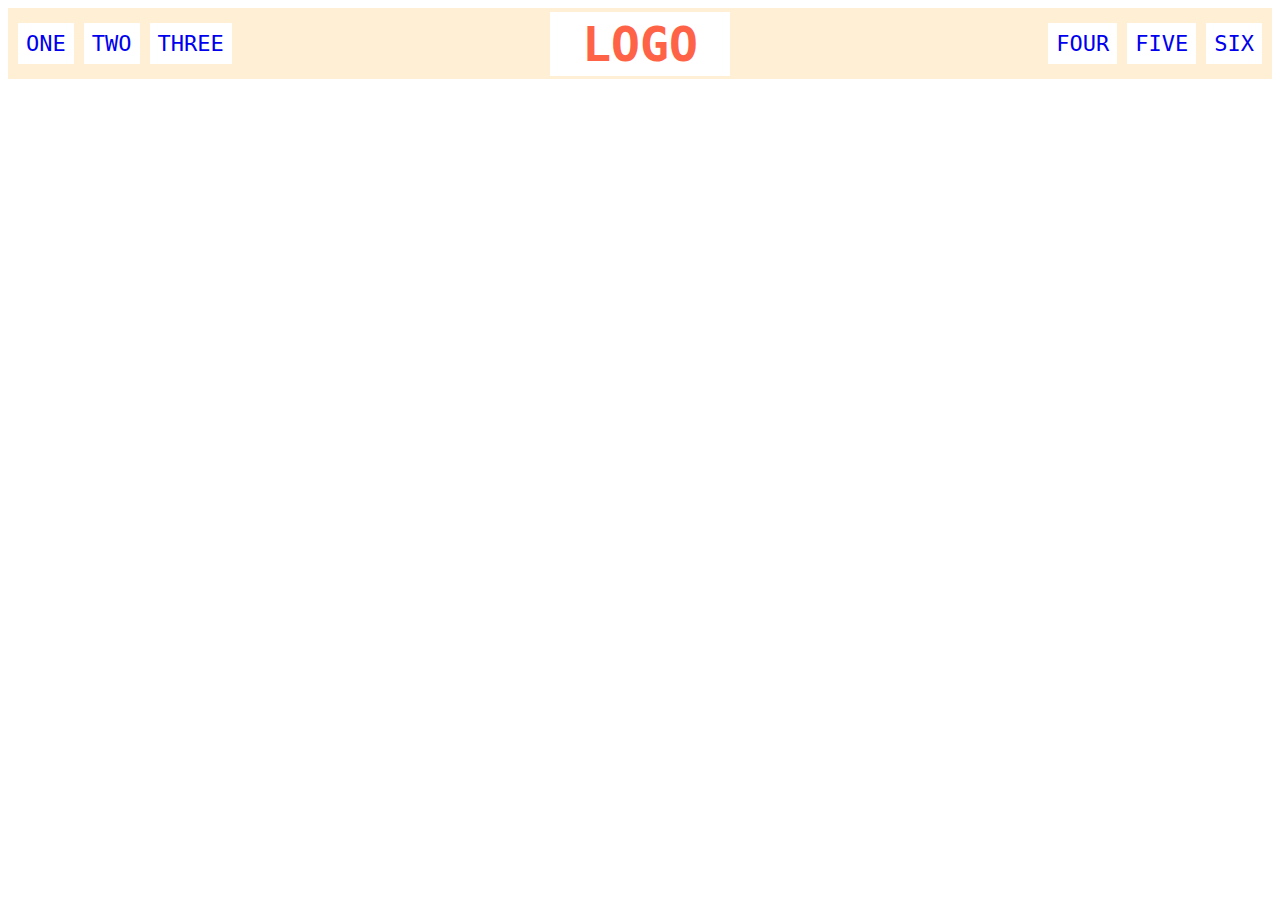
<file: flex/02-flex-header/index.html>
<!DOCTYPE html>
<html lang="en">
  <head>
    <meta charset="UTF-8">
    <meta http-equiv="X-UA-Compatible" content="IE=edge">
    <meta name="viewport" content="width=device-width, initial-scale=1.0">
    <title>Flex Header</title>
    <link rel="stylesheet" href="style.css">
  </head>
  <body>
    <div class="header flex">
      <div class="left-links">
        <ul class="links-items flex flex-row">
          <li><a href="#">ONE</a></li>
          <li><a href="#">TWO</a></li>
          <li><a href="#">THREE</a></li>
        </ul>
      </div>
      <div class="logo">LOGO</div>
      <div class="right-links">
        <ul class="links-items flex flex-row">
          <li><a href="#">FOUR</a></li>
          <li><a href="#">FIVE</a></li>
          <li><a href="#">SIX</a></li>
        </ul>
      </div>
    </div>
  </body>
</html>
</file>
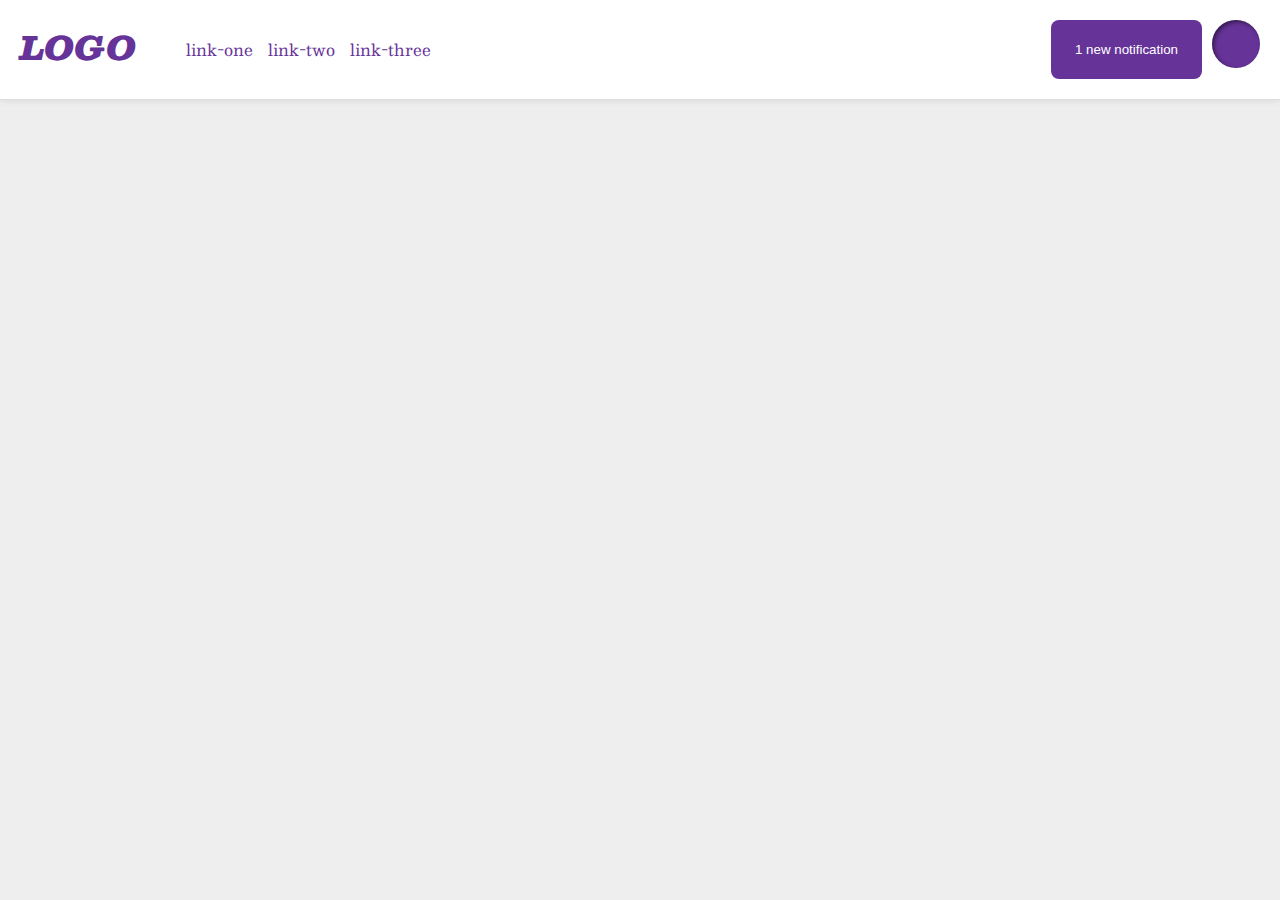
<file: flex/03-flex-header-2/index.html>
<!DOCTYPE html>
<html lang="en">
  <head>
    <meta charset="UTF-8" />
    <meta http-equiv="X-UA-Compatible" content="IE=edge" />
    <meta name="viewport" content="width=device-width, initial-scale=1.0" />
    <title>Flex Header 2</title>
    <link rel="stylesheet" href="style.css" />
  </head>
  <body>
    <div class="header flex flex-row">
      <div class="right-links flex flex-row">
        <div class="logo">LOGO</div>
        <ul class="links flex flex-row">
          <li><a href="google.com">link-one</a></li>
          <li><a href="google.com">link-two</a></li>
          <li><a href="google.com">link-three</a></li>
        </ul>
      </div>
      <div class="right-links flex flex-row">
        <button class="notifications">1 new notification</button>
        <div class="profile-image"></div>
      </div>
    </div>
  </body>
</html>
</file>
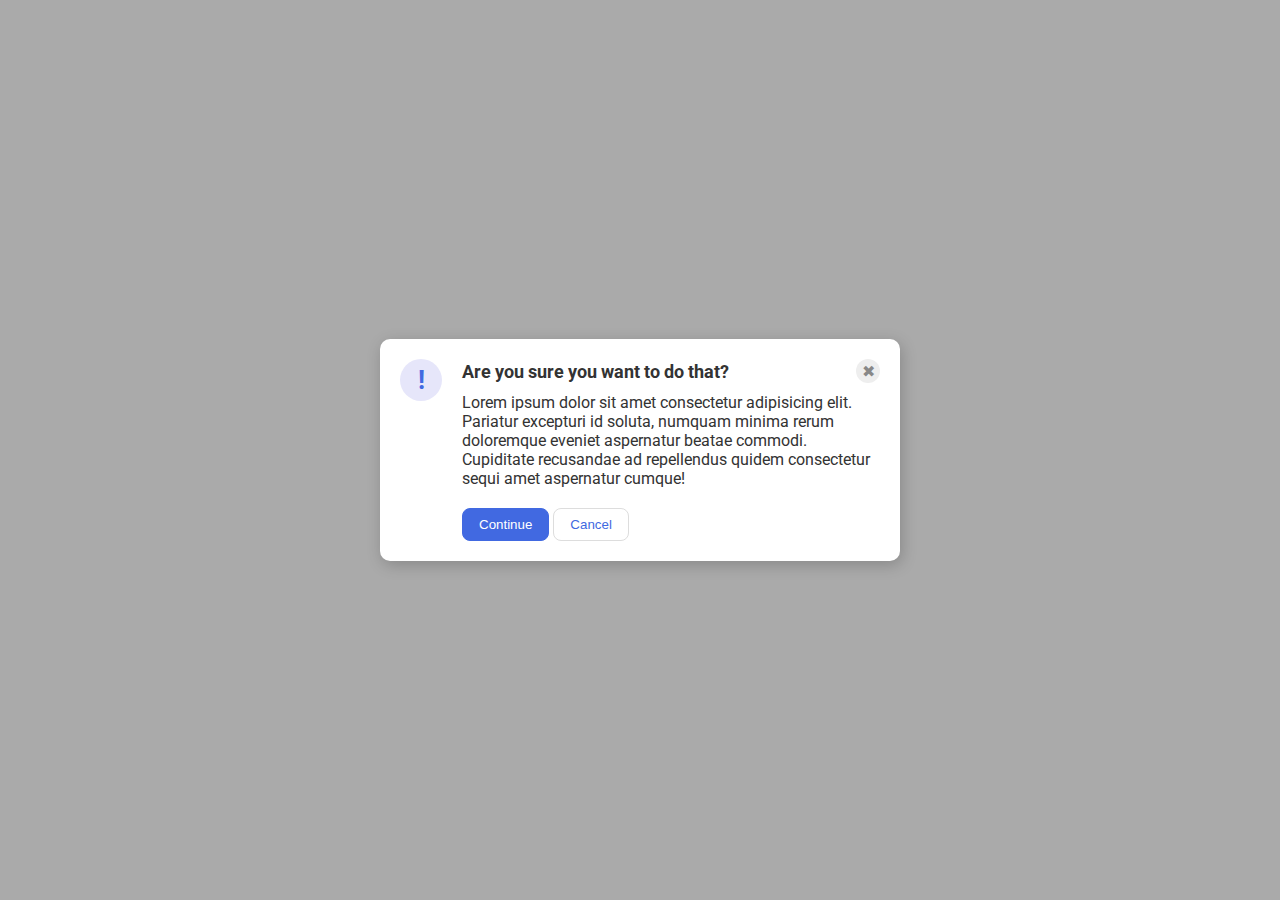
<file: flex/05-flex-modal/index.html>
<!DOCTYPE html>
<html lang="en">
  <head>
    <meta charset="UTF-8" />
    <meta http-equiv="X-UA-Compatible" content="IE=edge" />
    <meta name="viewport" content="width=device-width, initial-scale=1.0" />
    <link rel="stylesheet" href="style.css" />
    <title>Modal</title>
  </head>
  <body>
    <div class="modal flex">
      <div class="icon">!</div>
      <div class="content-container">
        <div class="header flex">
          Are you sure you want to do that?
          <div class="close-button">✖</div>
        </div>
        <div class="text">
          Lorem ipsum dolor sit amet consectetur adipisicing elit. Pariatur
          excepturi id soluta, numquam minima rerum doloremque eveniet
          aspernatur beatae commodi. Cupiditate recusandae ad repellendus quidem
          consectetur sequi amet aspernatur cumque!
        </div>
        <button class="continue">Continue</button>
        <button class="cancel">Cancel</button>
      </div>
    </div>
  </body>
</html>
</file>
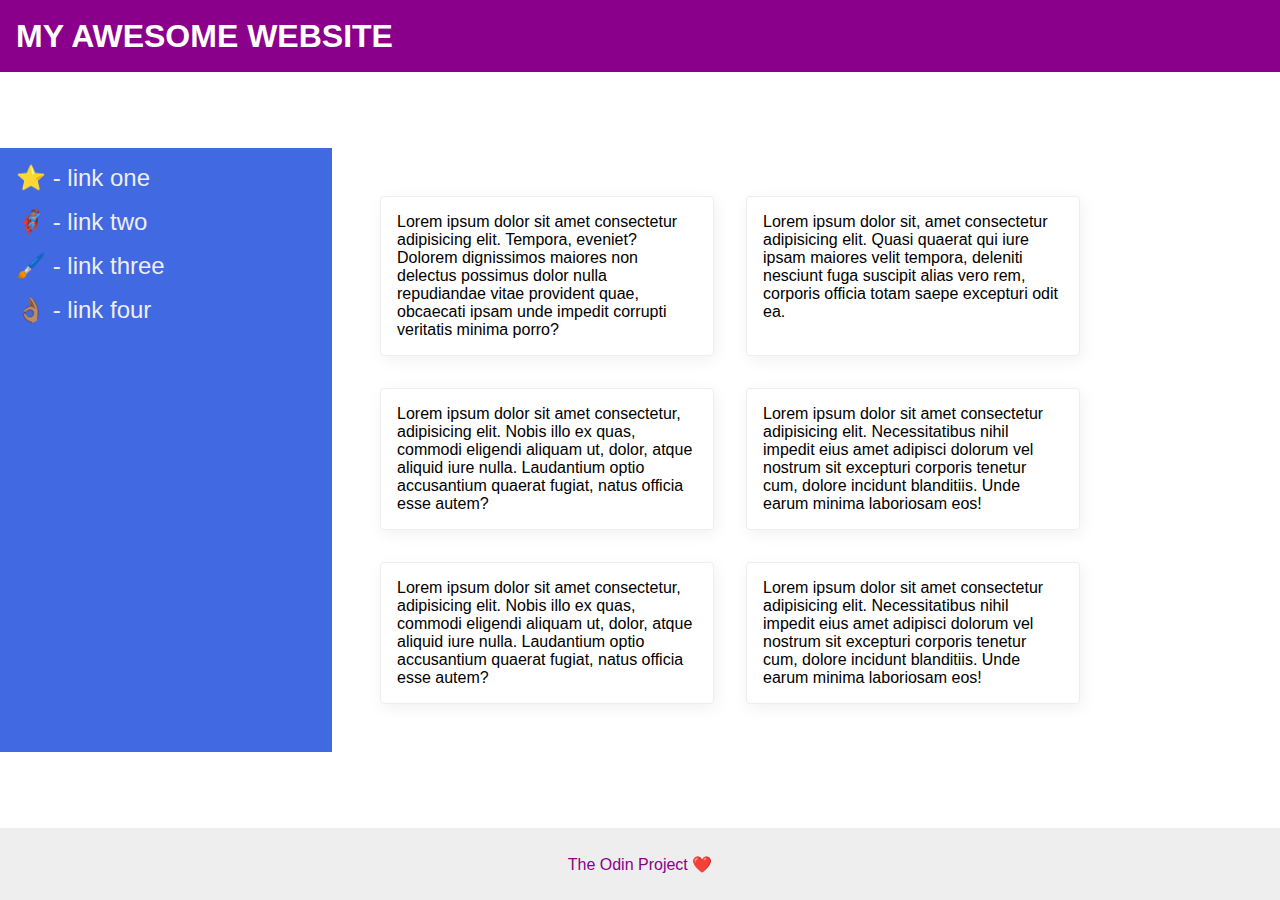
<file: flex/07-flex-layout-2/index.html>
<!DOCTYPE html>
<html lang="en">
  <head>
    <meta charset="UTF-8" />
    <meta http-equiv="X-UA-Compatible" content="IE=edge" />
    <meta name="viewport" content="width=device-width, initial-scale=1.0" />
    <title>The Holy Grail</title>
    <link rel="stylesheet" href="style.css" />
  </head>
  <body class="flex flex-column">
    <div class="header">MY AWESOME WEBSITE</div>
      <div class="main flex flex-row">
        <div class="sidebar">
          <ul>
            <li><a href="#">⭐ - link one</a></li>
            <li><a href="#">🦸🏽‍♂️ - link two</a></li>
            <li><a href="#">🖌️ - link three</a></li>
            <li><a href="#">👌🏽 - link four</a></li>
          </ul>
        </div>
        <div class="cards-content flex">
          <div class="card">
            Lorem ipsum dolor sit amet consectetur adipisicing elit. Tempora,
            eveniet? Dolorem dignissimos maiores non delectus possimus dolor
            nulla repudiandae vitae provident quae, obcaecati ipsam unde impedit
            corrupti veritatis minima porro?
          </div>
          <div class="card">
            Lorem ipsum dolor sit, amet consectetur adipisicing elit. Quasi
            quaerat qui iure ipsam maiores velit tempora, deleniti nesciunt fuga
            suscipit alias vero rem, corporis officia totam saepe excepturi odit
            ea.
          </div>
          <div class="card">
            Lorem ipsum dolor sit amet consectetur, adipisicing elit. Nobis illo
            ex quas, commodi eligendi aliquam ut, dolor, atque aliquid iure
            nulla. Laudantium optio accusantium quaerat fugiat, natus officia
            esse autem?
          </div>
          <div class="card">
            Lorem ipsum dolor sit amet consectetur adipisicing elit.
            Necessitatibus nihil impedit eius amet adipisci dolorum vel nostrum
            sit excepturi corporis tenetur cum, dolore incidunt blanditiis. Unde
            earum minima laboriosam eos!
          </div>
          <div class="card">
            Lorem ipsum dolor sit amet consectetur, adipisicing elit. Nobis illo
            ex quas, commodi eligendi aliquam ut, dolor, atque aliquid iure
            nulla. Laudantium optio accusantium quaerat fugiat, natus officia
            esse autem?
          </div>
          <div class="card">
            Lorem ipsum dolor sit amet consectetur adipisicing elit.
            Necessitatibus nihil impedit eius amet adipisci dolorum vel nostrum
            sit excepturi corporis tenetur cum, dolore incidunt blanditiis. Unde
            earum minima laboriosam eos!
          </div>
        </div>
      </div>
      <div class="footer flex">The Odin Project ❤️</div>
    </div>
  </body>
</html>
</file>
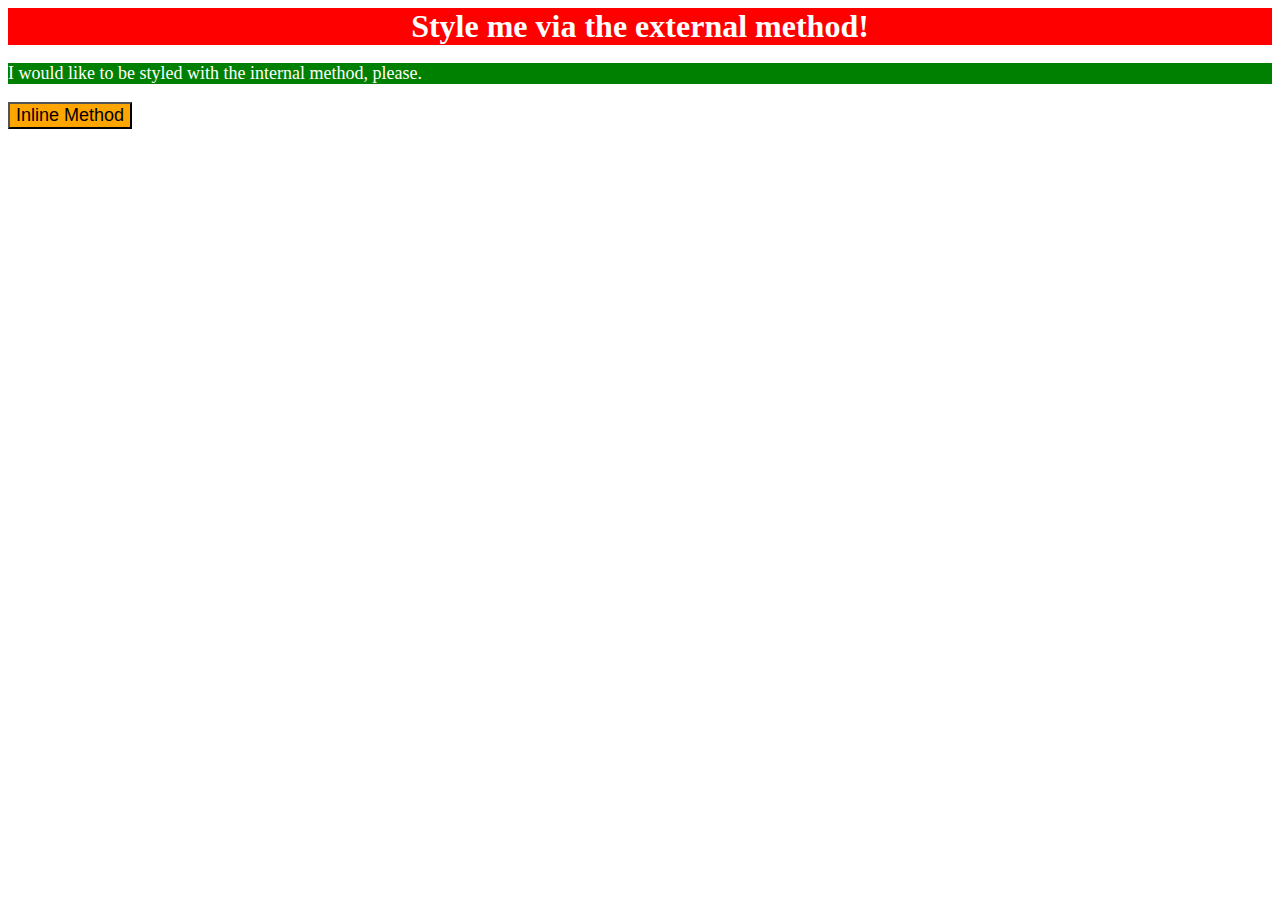
<file: foundations/01-css-methods/index.html>
<!DOCTYPE html>
<html lang="en">
  <head>
    <meta charset="UTF-8">
    <meta http-equiv="X-UA-Compatible" content="IE=edge">
    <meta name="viewport" content="width=device-width, initial-scale=1.0">
    <title>Methods for Adding CSS</title>
    <link rel="stylesheet" href="style.css">
    <style>
      p {
        background-color: green;
        color: white;
        font-size: 18px;
      }
    </style>
  </head>
  <body>
    <div>Style me via the external method!</div>
    <p>I would like to be styled with the internal method, please.</p>
    <button style="background-color: orange; font-size: 18px;">Inline Method</button>
  </body>
</html>
</file>
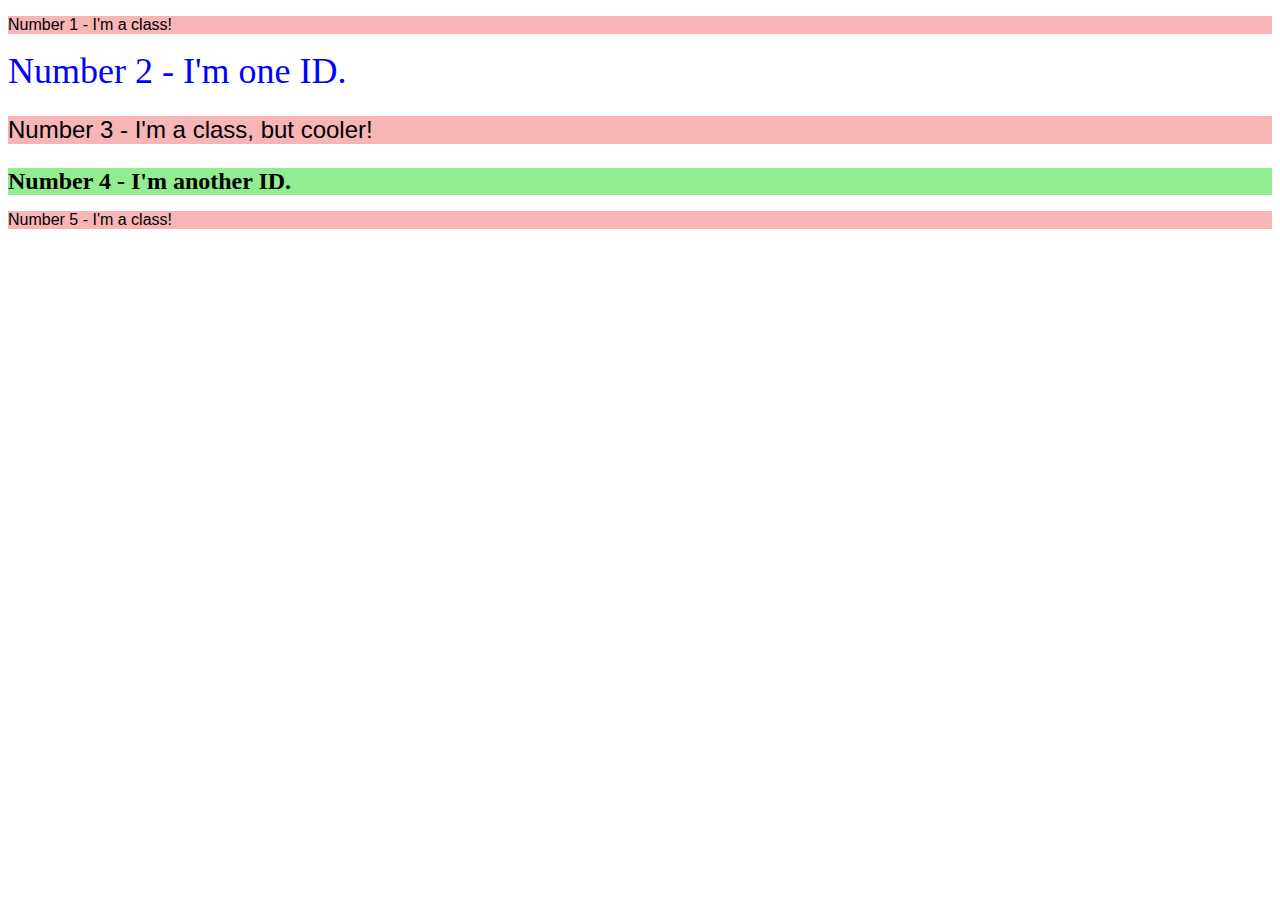
<file: foundations/02-class-id-selectors/index.html>
<!DOCTYPE html>
<html lang="en">
  <head>
    <meta charset="UTF-8">
    <meta http-equiv="X-UA-Compatible" content="IE=edge">
    <meta name="viewport" content="width=device-width, initial-scale=1.0">
    <title>Class and ID Selectors</title>
    <link rel="stylesheet" href="style.css">
  </head>
  <body>
    <p class="odd">Number 1 - I'm a class!</p>
    <div id="even">Number 2 - I'm one ID.</div>
    <p class="odd three">Number 3 - I'm a class, but cooler!</p>
    <div id="even-four">Number 4 - I'm another ID.</div>
    <p class="odd">Number 5 - I'm a class!</p>
  </body>
</html>
</file>
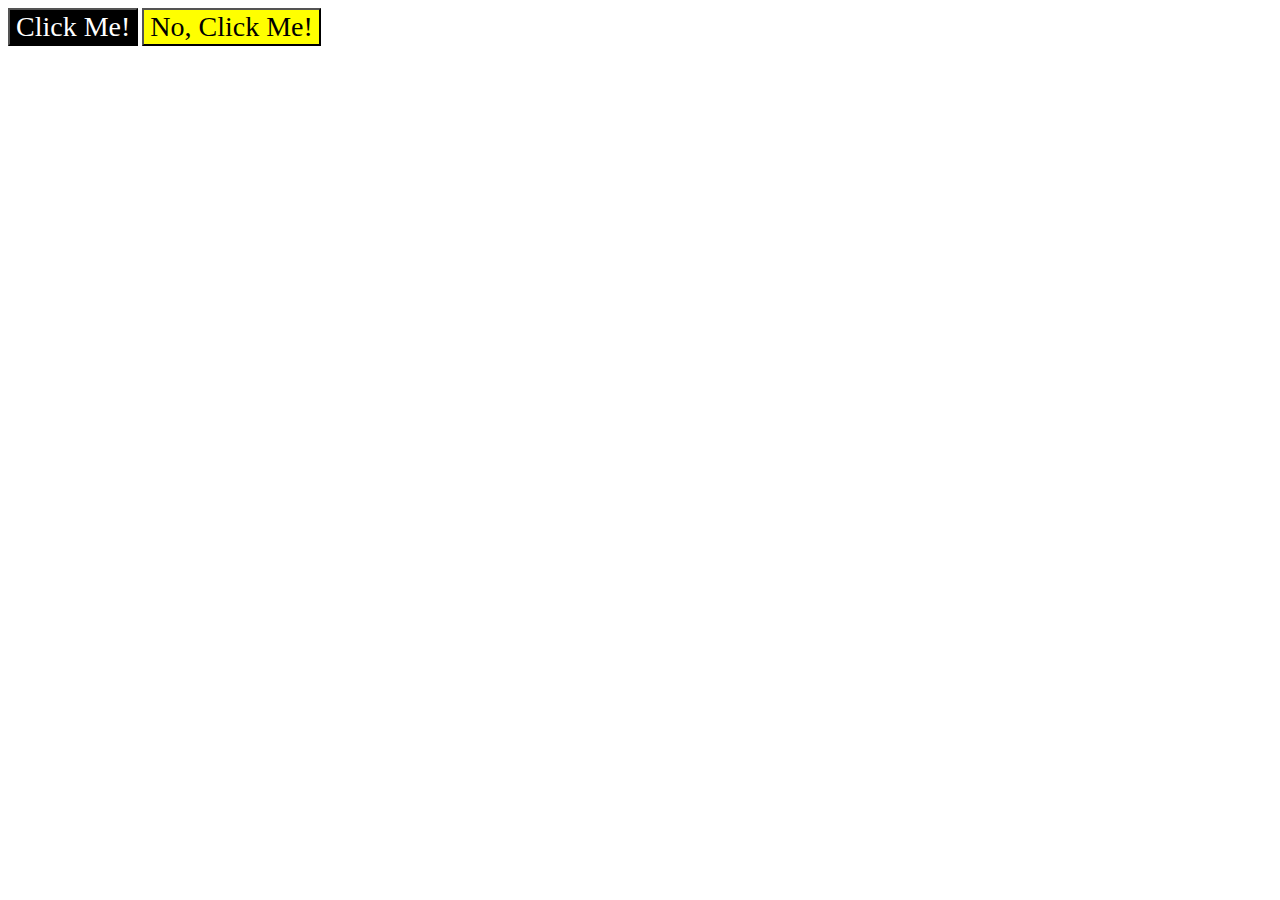
<file: foundations/03-grouping-selectors/index.html>
<!DOCTYPE html>
<html lang="en">
  <head>
    <meta charset="UTF-8">
    <meta http-equiv="X-UA-Compatible" content="IE=edge">
    <meta name="viewport" content="width=device-width, initial-scale=1.0">
    <title>Grouping Selectors</title>
    <link rel="stylesheet" href="style.css">
  </head>
  <body>
    <button class="btn">Click Me!</button>
    <button class="cool-btn">No, Click Me!</button>
  </body>
</html>
</file>
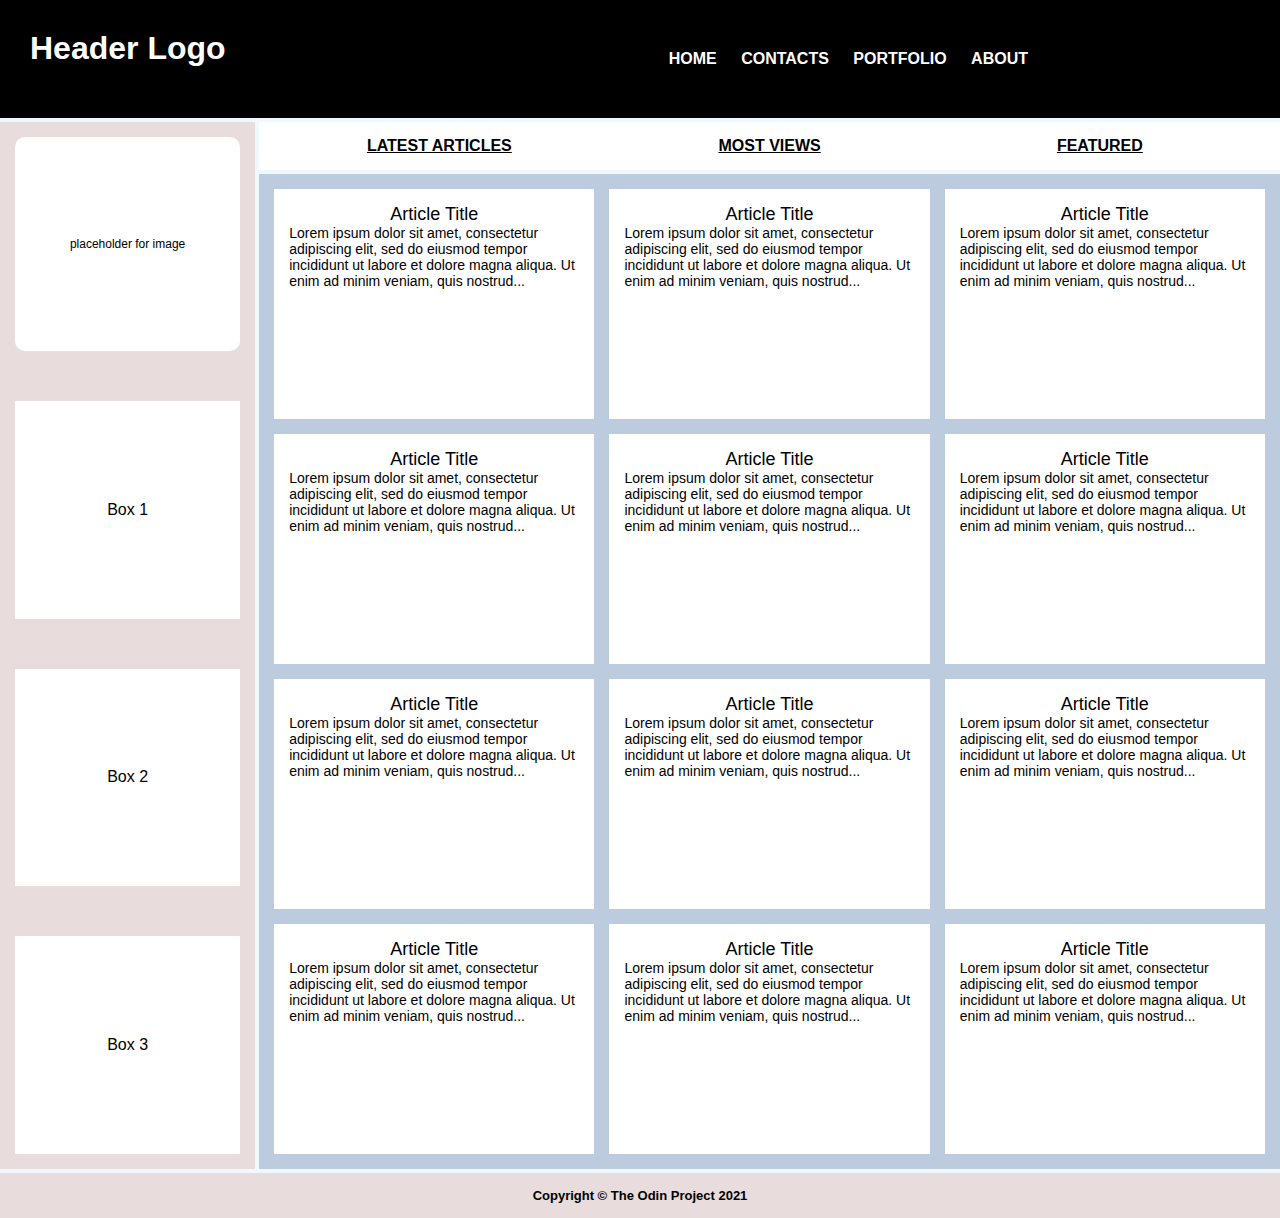
<file: grid/03-grid-layout-3/index.html>
<!DOCTYPE html>
<html lang="en">
  <head>
    <meta charset="UTF-8">
    <meta http-equiv="X-UA-Compatible" content="IE=edge">
    <meta name="viewport" content="width=device-width, initial-scale=1.0">
    <title>Holy Grail Mockup</title>
    <link rel="stylesheet" href="style.css">
  </head>
  <body>
    <div class="container">

      <div class="header">
        <div class="logo">Header Logo</div>
        <div class="menu">
          <ul>
            <li>HOME</li>
            <li>CONTACTS</li>
            <li>PORTFOLIO</li>
            <li>ABOUT</li>
          </ul>
        </div>
      </div>

      <div class="sidebar">
        <div class="photo">
          <p>placeholder for image</p>    
        </div>
        <div class="side-content">Box 1
        </div>
        <div class="side-content">Box 2
        </div>
        <div class="side-content">Box 3
        </div>
      </div>

      <div class="nav">
        <ul>
          <li>Latest Articles</li>
          <li>Most Views</li>
          <li>Featured</li>
        </ul>
      </div>

      <div class="article">
        <div class="card">
          <p class="title">Article Title</p>
          <p>Lorem ipsum dolor sit amet, consectetur adipiscing elit, sed do eiusmod tempor incididunt ut labore et dolore magna aliqua. Ut enim ad minim veniam, quis nostrud...</p>
        </div>
        <div class="card">
          <p class="title">Article Title</p>
          <p>Lorem ipsum dolor sit amet, consectetur adipiscing elit, sed do eiusmod tempor incididunt ut labore et dolore magna aliqua. Ut enim ad minim veniam, quis nostrud...</p>
        </div>
        <div class="card">
          <p class="title">Article Title</p>
          <p>Lorem ipsum dolor sit amet, consectetur adipiscing elit, sed do eiusmod tempor incididunt ut labore et dolore magna aliqua. Ut enim ad minim veniam, quis nostrud...</p>
        </div>
        <div class="card">
          <p class="title">Article Title</p>
          <p>Lorem ipsum dolor sit amet, consectetur adipiscing elit, sed do eiusmod tempor incididunt ut labore et dolore magna aliqua. Ut enim ad minim veniam, quis nostrud...</p>
        </div>
        <div class="card">
          <p class="title">Article Title</p>
          <p>Lorem ipsum dolor sit amet, consectetur adipiscing elit, sed do eiusmod tempor incididunt ut labore et dolore magna aliqua. Ut enim ad minim veniam, quis nostrud...</p>
        </div>
        <div class="card">
          <p class="title">Article Title</p>
          <p>Lorem ipsum dolor sit amet, consectetur adipiscing elit, sed do eiusmod tempor incididunt ut labore et dolore magna aliqua. Ut enim ad minim veniam, quis nostrud...</p>
        </div>
        <div class="card">
          <p class="title">Article Title</p>
          <p>Lorem ipsum dolor sit amet, consectetur adipiscing elit, sed do eiusmod tempor incididunt ut labore et dolore magna aliqua. Ut enim ad minim veniam, quis nostrud...</p>
        </div>
        <div class="card">
          <p class="title">Article Title</p>
          <p>Lorem ipsum dolor sit amet, consectetur adipiscing elit, sed do eiusmod tempor incididunt ut labore et dolore magna aliqua. Ut enim ad minim veniam, quis nostrud...</p>
        </div>
        <div class="card">
          <p class="title">Article Title</p>
          <p>Lorem ipsum dolor sit amet, consectetur adipiscing elit, sed do eiusmod tempor incididunt ut labore et dolore magna aliqua. Ut enim ad minim veniam, quis nostrud...</p>
        </div>
        <div class="card">
          <p class="title">Article Title</p>
          <p>Lorem ipsum dolor sit amet, consectetur adipiscing elit, sed do eiusmod tempor incididunt ut labore et dolore magna aliqua. Ut enim ad minim veniam, quis nostrud...</p>
        </div>
        <div class="card">
          <p class="title">Article Title</p>
          <p>Lorem ipsum dolor sit amet, consectetur adipiscing elit, sed do eiusmod tempor incididunt ut labore et dolore magna aliqua. Ut enim ad minim veniam, quis nostrud...</p>
        </div>
        <div class="card">
          <p class="title">Article Title</p>
          <p>Lorem ipsum dolor sit amet, consectetur adipiscing elit, sed do eiusmod tempor incididunt ut labore et dolore magna aliqua. Ut enim ad minim veniam, quis nostrud...</p>
        </div>
      </div>

      <div class="footer">
        <p>Copyright © The Odin Project 2021
      </div>
      
    </div>
  </body>
</html>
</file>
<file: flex/02-flex-header/style.css>
.header  {
  font-family: monospace;
  background: papayawhip;
}

.logo {
  font-size: 48px;
  font-weight: 900;
  color: tomato;
  background: white;
  padding: 4px 32px;
}

ul {
  /* this removes the dots on the list items*/
  list-style-type: none;
}

a {
  font-size: 22px;
  background: white;
  padding: 8px;
  /* this removes the line under the links */
  text-decoration: none;
}

/* SOLUTION*/
.header {
  justify-content: space-between;
}
.logo {
  margin: auto;
}
.links-items {
  gap: 10px;
  padding: 10px;
}
.flex {
  display: flex;
}

.flex-row {
  flex-direction: row;
}
</file>
<file: flex/03-flex-header-2/style.css>
/* this is some magical font-importing.  
you'll learn about it later. */
@import url('https://fonts.googleapis.com/css2?family=Besley:ital,wght@0,400;1,900&display=swap');

body {
  margin: 0;
  background: #eee;
  font-family: Besley, serif;
}

.header {
  background: white;
  border-bottom: 1px solid #ddd;
  box-shadow: 0 0 8px rgba(0,0,0,.1);
}

.profile-image {
  background: rebeccapurple;
  box-shadow: inset 2px 2px 4px rgba(0,0,0,.5);
  border-radius: 50%;
  width: 48px;
  height: 48px;
}

.logo {
  color: rebeccapurple;
  font-size: 32px;
  font-weight: 900;
  font-style: italic;
}

button {
  border: none;
  border-radius: 8px;
  background: rebeccapurple;
  color: white;
  padding: 8px 24px;
}

a {
  /* this removes the line under our links */
  text-decoration: none;
  color: rebeccapurple;
}

ul {
  list-style-type: none;
}


/* SOLUTION */
.header {
  justify-content: space-between;
}
.left-links {
  padding: 10px;
}
.right-links {
  padding: 20px;
  gap: 10px;
}
.links {
  gap: 15px;
}
.flex {
  display: flex;
}
.flex-row {
  flex-direction: row;
}
.flex-column {
  flex-direction: column;
}
</file>
<file: flex/05-flex-modal/style.css>
@import url('https://fonts.googleapis.com/css2?family=Roboto:wght@400;700&display=swap');

html, body {
  height: 100%;
}

body {
  font-family: Roboto, sans-serif;
  margin: 0;
  background: #aaa;
  color: #333;
  /* I'll give you this one for free lol */
  display: flex;
  align-items: center;
  justify-content: center;
}

.modal {
  background: white;
  width: 480px;
  border-radius: 10px;
  box-shadow: 2px 4px 16px rgba(0,0,0,.2);
}

.icon {
  color: royalblue;
  font-size: 26px;
  font-weight: 700;
  background: lavender;
  width: 42px;
  height: 42px;
  border-radius: 50%;
  display: flex;
  align-items: center;
  justify-content: center;
}

.close-button {
  background: #eee;
  border-radius: 50%;
  color: #888;
  font-weight: 400;
  font-size: 16px;
  height: 24px;
  width: 24px;
  display: flex;
  align-items: center;
  justify-content: center;
}

button {
  padding: 8px 16px;
  border-radius: 8px;
}

button.continue {
  background: royalblue;
  border: 1px solid royalblue;
  color: white;
}

button.cancel {
  background: white;
  border: 1px solid #ddd;
  color: royalblue;
}

/*SOLUTION*/


.modal {
  padding: 20px;
  gap: 20px;
}
.header {
  margin-bottom: 10px;
  font-size: large;
  font-weight: bold;
  align-items: center;
  justify-content: space-between;
}
.icon {
  flex-shrink: 0;
}
.text {
  margin-bottom: 20px;
}
.flex {
  display: flex;
}
.flex-row {
  flex-direction: row;
}
</file>
<file: flex/07-flex-layout-2/style.css>
body {
  font-family: -apple-system, BlinkMacSystemFont, 'Segoe UI', Roboto, Oxygen, Ubuntu, Cantarell, 'Open Sans', 'Helvetica Neue', sans-serif;
  margin: 0;
  min-height: 100vh;
}

.header {
  height: 72px;
  background: darkmagenta;
  color: white;
}

.footer {
  height: 72px;
  background: #eee;
  color: darkmagenta;
}

.sidebar {
  width: 300px;
  background: royalblue;
}

.card {
  border: 1px solid #eee;
  box-shadow: 2px 4px 16px rgba(0,0,0,.06);
  border-radius: 4px;
}

/* SOLUTION */

body {
  justify-content: space-between;
  flex: 1;
}

.sidebar {
  flex-shrink: 0;
  padding: 16px;
}
ul {
  list-style-type: none;
  margin: 0;
  padding: 0; 
}
li {
  margin-bottom: 16px;
}
a {
  color: #eee;
  text-decoration: none;
  font-size: 24px;
}
.cards-content {
  padding: 32px;
  flex-wrap: wrap;
}
.card {
  width: 300px;
  margin: 16px;
  padding: 16px;
}
.footer {
  justify-content: center;
  align-items: center;
}
.header {
  display: flex;
  align-items: center;
  padding: 0 16px;
  font-size: 32px;
  font-weight: 900;
}
.main {
  justify-content: space-between;
}
.flex {
  display: flex;
}
.flex-row {
  flex-direction: row;
}
.flex-column {
  flex-direction: column;
}
</file>
<file: foundations/01-css-methods/style.css>
div {
    background-color: red;
    font-size: 32px;
    text-align: center;
    font-weight: bold;
    color: white;
}
</file>
<file: foundations/02-class-id-selectors/style.css>
/* SOLUTION */

.odd {
    background-color: rgb(247, 181, 181);
    font-family: Verdana, Geneva, Tahoma, sans-serif;
}
#even {
    color: blue;
    font-size: 36px;
}
.odd.three {
    font-size: 24px;
}
#even-four {
    background-color: lightgreen;
    font-size: 24px;
    font-weight: bold;
}
</file>
<file: foundations/03-grouping-selectors/style.css>
/* SOLUTION */

.btn {
    background-color: black;
    color: white;
}
.cool-btn {
    background-color: yellow;
}

.btn, .cool-btn {
    font-size: 28px;
    font-family:'Times New Roman', Times, serif;
}
</file>
<file: grid/03-grid-layout-3/style.css>
* {
  margin: 0;
  padding: 0;
}

.container {
  text-align: center;
}

.container div {
  padding: 15px;
  font-size: 32px;
  font-family: Helvetica;
  font-weight: bold;
  color: white;
}

.header {
  background-color: #393f4d;
}

.menu ul,
.menu li {
  font-size: 16px;
}

.sidebar {
  background-color: #FF7755;
}

.sidebar .photo {
  background-color: white;
  color: black;
  font-size: 12px;
  font-weight: normal;
  border-radius: 10px;
}


.sidebar .side-content {
  background-color: white;
  color: black;
  font-size: 16px;
  font-weight: normal;
}

.nav {
  background-color: #FF7755;
}

.nav ul li {
  font-size: 16px;
  text-transform: uppercase;
}

.article {
  background-color: #bccbde;
}

.article p {
  font-size: 18px;
  font-family: sans-serif;
  color: white;
  text-align: left;
}

.article .card {
  background-color: #FFFFFF;
  color: black;
  text-align: center;
}

.card p {
  color: black;
  font-weight: normal;
  font-size: 14px;
}

.card .title {
  font-size: 18px;
  text-align: center;
}

.footer {
  background-color: #393f4d;
}

.footer p {
  font-size: 13px;
  font-weight: normal;  
}

/* SOLUTION */

body {
  font-family:Georgia, 'Times New Roman', Times, serif;
}
.container {
  display: grid;
  grid-template-columns: 1fr 4fr;
  gap: 4px;
  background-color: aliceblue;
}
.header {
  display: grid;
  grid-template-columns: 1fr 2fr;
  grid-column: 1 / 3;
  background-color: black;
}
.side-content, .photo {
  display: grid; 
  align-items: center;
}
.logo {
  place-self: start;
}
.menu {
  align-self: center;
  cursor: pointer;
}
menu ul li:hover {
  color: red;
}

.menu ul {
  display: grid;
  grid-template-columns: 1fr 1fr 1fr 1fr;
}
.nav {
  background-color: white;
  display: inline-block;
  padding: 10px;
}

.nav ul {
  list-style-type: none;
  display: grid;
  grid-template-columns: 1fr 1fr 1fr;
  text-decoration: underline;
  color: black;
  cursor: pointer;
}
.sidebar {
  display: grid;
  gap: 50px;
  grid-row: 2/4;
  background-color: rgb(232, 220, 220);
}
.side-content, .photo {
  display: grid;
  align-items: center;
}
.article {
  display: grid;
  grid-template-columns: repeat(auto-fit, minmax(250px, 1fr));
  gap: 15px;
}
.article .card {
  height: 200px;
}
.menu ul,
.menu li {
  display: inline-block;
  padding: 10px;
  list-style-type: none;
  text-transform: capitalize;
}
.footer {
  grid-column: 1/3;
  background-color:  rgb(232, 220, 220);
  color: black;
}
.footer p {
  color: black;
  font-weight: bold;
}
</file>
